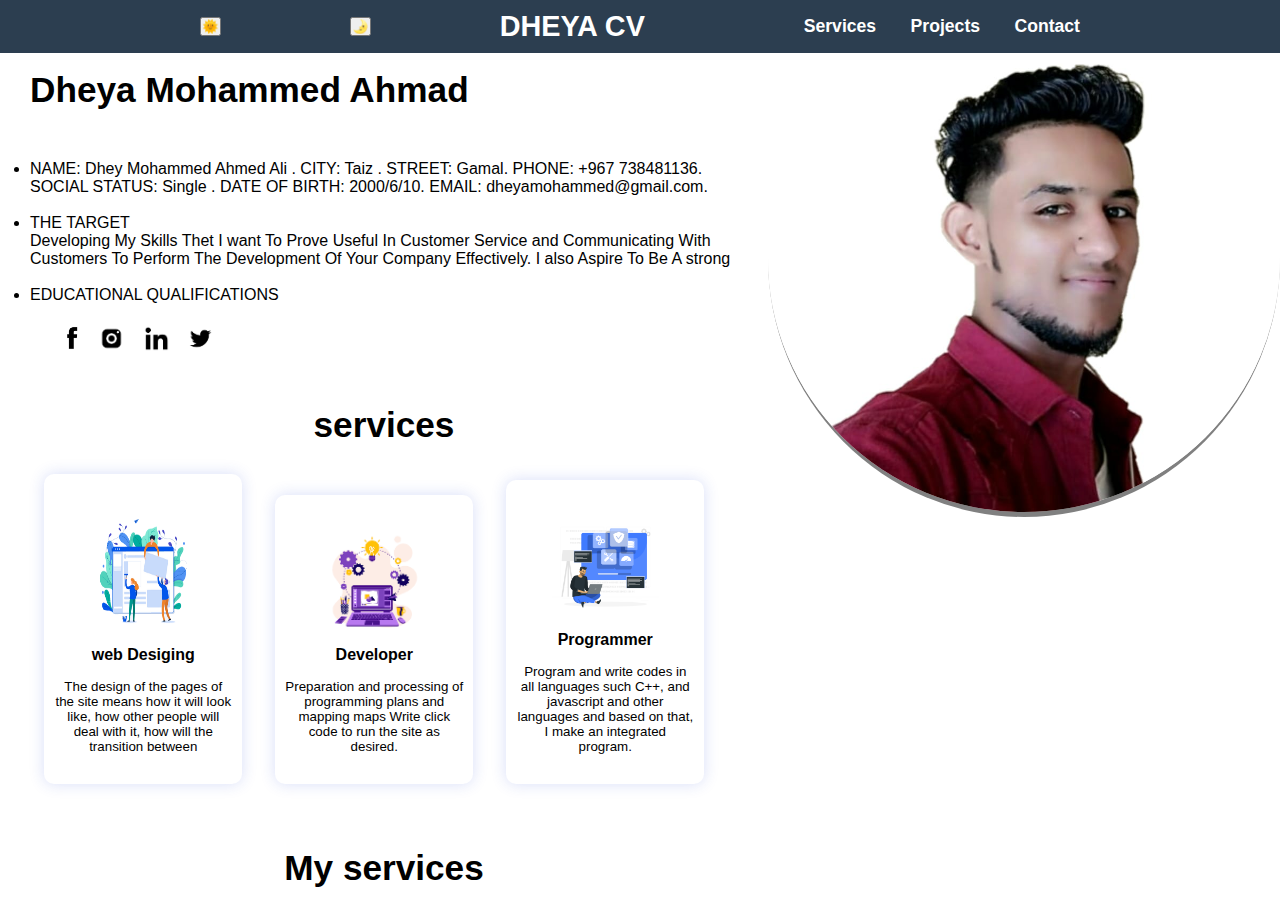
<file: index.html>
<!DOCTYPE html>
<html lang="en">
<head>
    <meta charset="UTF-8">
    <meta http-equiv="X-UA-Compatible" content="IE=edge">
    <meta name="viewport" content="width=device-width, initial-scale=1.0">
    <title>Dheya[cv]</title>
    <link rel="stylesheet" href="style.css">
    <script src="jquery-3.6.1.js"></script>
    <script>
        $(document).ready(function(){
            $('#b1').click(function(){
                $('body').css({
                            'color':'black',
                            'background':'white'
                });
            })
        });

        $(document).ready(function(){
            $('#b2').click(function(){
                $('body').css({
                            'color':'white',
                            'background':'black'
                });
            })
        });
    </script>


</head>
<body >
   
    <header>
        <button id="b1" title="الوضع النهاري ">🌞</button>
        <button id="b2" title="الوضع الليلي">🌛</button>
        <a class="logo">dheya   cv</a>
        <nav class="navigation">
            <a href="#services">Services</a>
            <a href="#projects">Projects</a>
            <a href="#form-box">Contact</a>
        </nav>
    </header>


    

<!--<select dir="rtl" id="color" onchange="document.body.style.background=document.getElementById('color').value;">
    <option value="white">المظهر الأساسي</option>
    <option value="red">خلفية حمراء</option>
    <option value="green">خلفية خضراء</option>
    <option value="blue">خلفية زرقاء</option>
    <option value="gray">خلفية فضية</option>
    <option value="black">خلفية سوداء</option>
    <option value="silver">خلفية رصاصية</option>
</select>
-->



    <div class="profile" >
        <img src="img/dheya2.jpg" >
    </div>
   <div class="profile-info">

        <h1>Dheya Mohammed Ahmad</h1>
              <p class="about">
             <ul>
                <li>NAME: Dhey Mohammed Ahmed  Ali  .  CITY: Taiz  . STREET:  
                    Gamal. PHONE:  +967 738481136.  SOCIAL STATUS: Single . 
                    DATE OF BIRTH:  2000/6/10.  EMAIL: dheyamohammed@gmail.com.</li><br>
               
                
                <li>THE TARGET</li>
                <p>Developing My Skills Thet I want To Prove Useful In 
                    Customer Service and Communicating With 
                    Customers To Perform The Development Of Your Company Effectively. I also Aspire To Be A strong </p><br>
                    <li> EDUCATIONAL QUALIFICATIONS </li>
                    <!--<P>Bachelor Of IT   2017-2022  . National University</P>
                    <p>Bachelor Of Accounting  2018-2022   .    National University</p><br>
                    <li>EXPERITONCES</li><br>
                    <li>COURSES AND CERIFICATES </li><br>
                    <li>PROFESSIONAL SKILLS</li><br>
                    <li>LANGUAGES</li><br>
                    <li>REFERENCES</li>-->

             </ul>
               </p>

                   <div class="social">
                     <img src="img/Facebook.png" title="Facebook">
                     <img src="img/Instagram.png" title="Instagram">
                     <img src="img/linkedin.png" title="linkedin">
                     <img src="img/twiter.png" title="twiter">
                   </div>

     <!--services-->
                 <h2>services</h2>
            <div class="services" id="services">
                     <img src="img/web2.png" height="128px">
                     <p><b>web Desiging</b></p>
                <small>
                    The design of the pages of the site means how it will look like,
                    how other people will deal with it,
                    how will the transition between
                 </small>
          </div>
   
    <div class="services">
        <img src="img/images (9).png" >
        <p><b>Developer</b></p>
        <small>
          Preparation and processing of programming plans and mapping maps
          Write click code to run the site as desired.

             </small>
    </div>
    <div class="services">
        <img src="img/web5.png" </div> 
        <p><b>Programmer</b></p>
        <small>
           Program and write codes in all  languages such C++,
           and javascript and other languages and  based on that,
           I make an  integrated program.
             </small>

         </div>

        <!--My service -->

          
            <h2 class="title">My services</h2>
            <div class="content">
                <div class="card">
                    
                    <div class="info">
                        <h3>Script Writing</h3>
                        <p>Research and write scripts for different topics that can then be directly recorded for video production</p>
                    </div>
                </div>
                <div class="card">
                   
                    <div class="info">
                        <h3>Video Production</h3>
                        <p>Record and shoot videos taking into consideration proper settings, followed by production & post-production work</p>
                    </div>
                </div>
                <div class="card">
                    
                    <div class="info">
                        <h3>Curriculum Development</h3>
                        <p>Develop complete curriculums for various technical topics to produce digital transformative courses</p>
                    </div>
                </div>
            </div>
        
        
         <!--works project-->
         <h2 class="styl">My projects  work</h2>
         <div class="projects" id="projects">
            <a href="index1.html"><img src="img/portfolio1 (1).jpg" title="Web Design" width="25px" height="250px"></a>
            <a href="index1.html"><img src="img/portfolio1 (2).jpg"  title="Web Design"  width="25px" height="250px"></a>
            <a href="index1.html"> <img src="img/portfolio1 (3).jpg"  title="Web Design"  width="25px" height="250px"></a>
            <a href="index1.html">  <img src="img/mg.jpg"  title="Web Design"  width="25px" height="250px"></a>
            <a href="index1.html"> <img src="img/about1.jpg" title="Web Design"  width="25px" height="250px"></a>
            <a href="index1.html"> <img src="img/pic6.jpeg" title="Web Design"  width="25px" height="250px"></a>
         </div>

               <!-- Form Email-->
         <div class="form-box" id="form-box">
                <h2 class="dddd">Contact Me</h2>
             <form >
                <div class="input-group">
                <input type="text" placeholder="First name" >
                <input type="text" placeholder="Last name ">
          </div>
          <div class="input-group">
            <input type="number" placeholder="Phone number" >
            <input type="email" placeholder="E-mail">
      </div>
      <div class="text-area">
       <textarea rows="5" placeholder="write  your Message"></textarea>
      </div>
      <button  type="submit" class="sub" title="Are you sure ?">Send Message !!</button>
        </form>
    </div>

           <!-- Contact me-->
           <div class="cont">
            <img src="img/mail.png"><span>dheyamohammed@gmail.com</span>
            <img src="img/phone.png"><span>+967 738481136</span>
           </div>
           <div class="copy">
            <p>Copyriht @ By Dheya 2022</p>
           </div>


    </div>
</body>
</html>
</file>
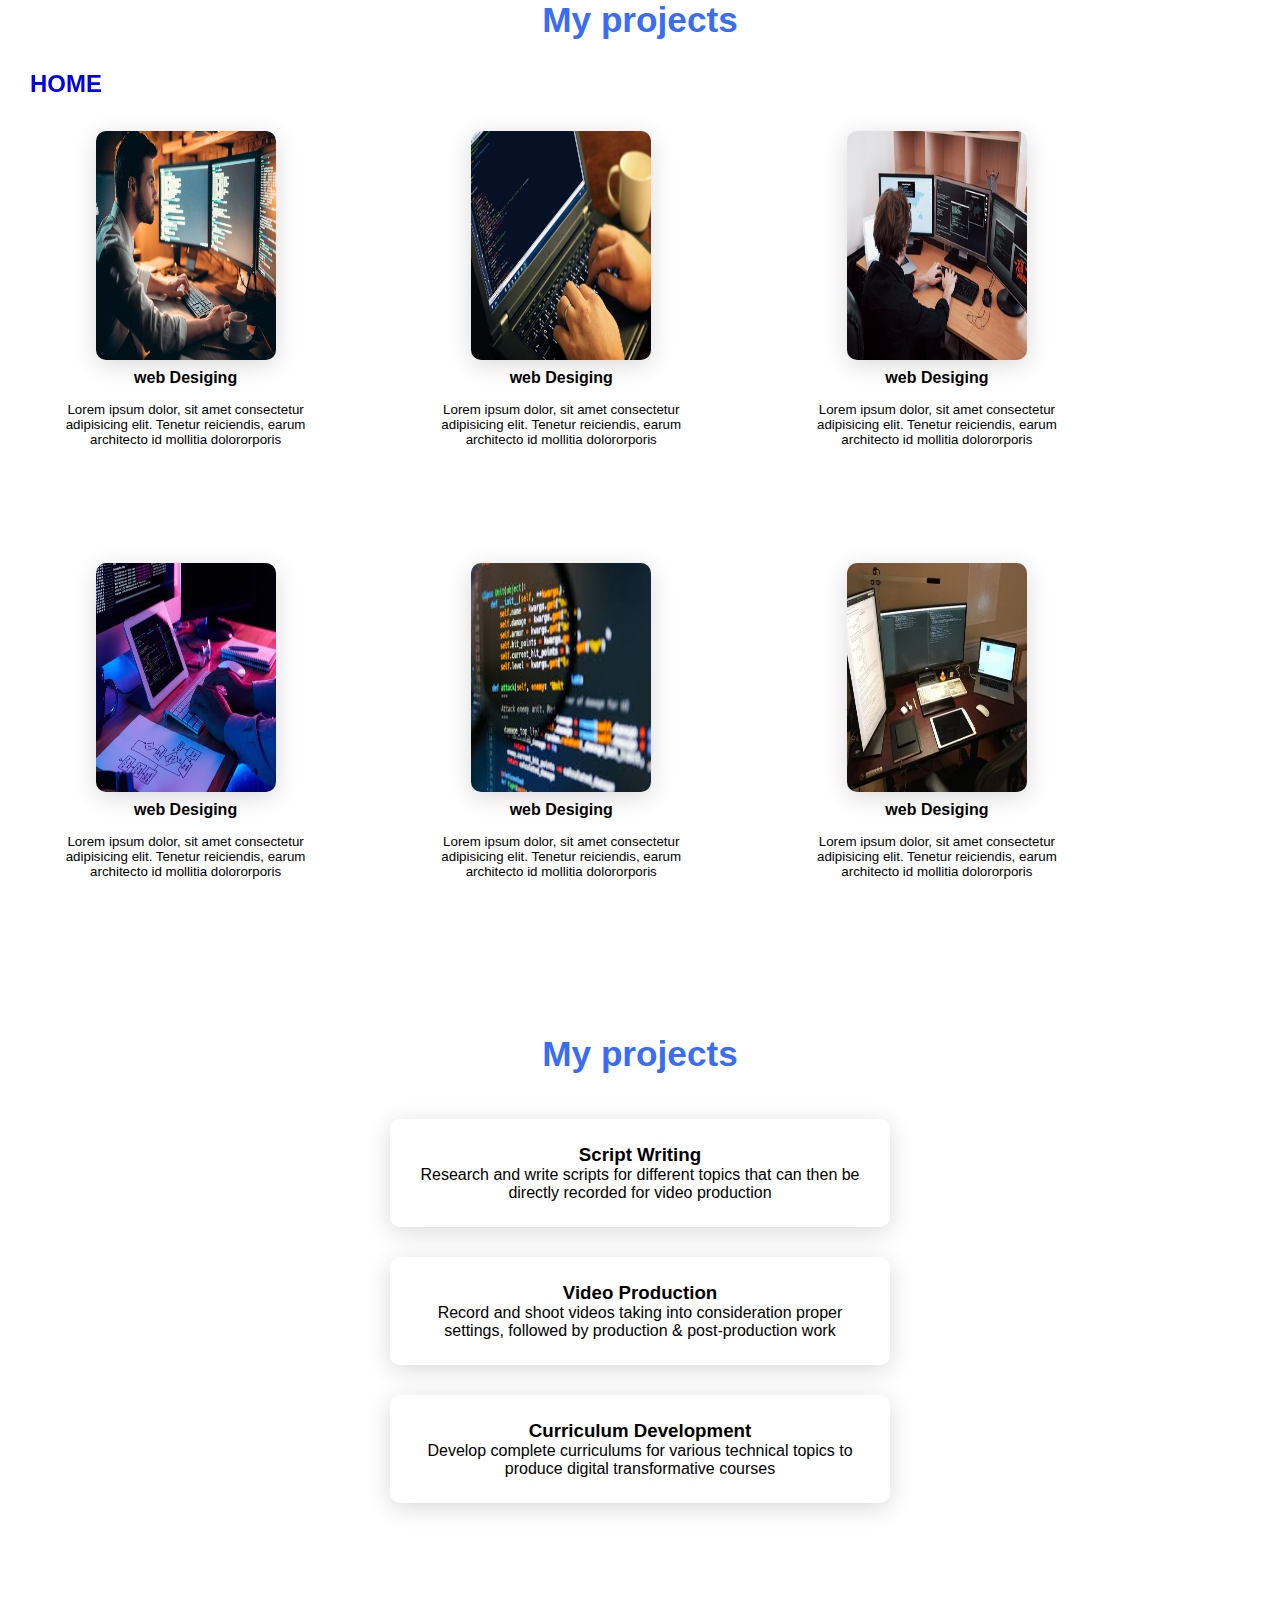
<file: index1.html>
<!DOCTYPE html>
<html lang="en">
<head>
    <meta charset="UTF-8">
    <meta http-equiv="X-UA-Compatible" content="IE=edge">
    <meta name="viewport" content="width=device-width, initial-scale=1.0">
    <title>Document</title>
    <link rel="stylesheet" href="styel1.css">
</head>
<body>
     <!--services-->
     <h2 class="style">My projects</h2>
    <a href="index.html"> <h2 class="home"> Home</h2></a>
     <div class="services">
         <img src="img/pic2.jpg"  height="229px">
         <p><b>web Desiging</b></p>
         <small>
             Lorem ipsum dolor, sit amet consectetur
             adipisicing elit. Tenetur reiciendis, earum 
             architecto id mollitia dolororporis
              </small>
     </div>
    
     <div class="services">
         <img src="img/pic3.jpg" height="229px" >
         <p><b>web Desiging</b></p>
         <small>
             Lorem ipsum dolor, sit amet consectetur
             adipisicing elit. Tenetur reiciendis, earum 
             architecto id mollitia dolororporis
              </small>
     </div>
     <div class="services">
         <img src="img/pic4.jpg" height="229px" >
         <p><b>web Desiging</b></p>
         <small>
             Lorem ipsum dolor, sit amet consectetur
             adipisicing elit. Tenetur reiciendis, earum 
             architecto id mollitia dolororporis
              </small>
     </div>





     <div class="services">
        <img src=" img/mg.jpg"  height="229px">
        <p><b>web Desiging</b></p>
        <small>
            Lorem ipsum dolor, sit amet consectetur
            adipisicing elit. Tenetur reiciendis, earum 
            architecto id mollitia dolororporis
             </small>
    </div>
   
    <div class="services">
        <img src="img/pic5.jpeg"  height="229px">
        <p><b>web Desiging</b></p>
        <small>
            Lorem ipsum dolor, sit amet consectetur
            adipisicing elit. Tenetur reiciendis, earum 
            architecto id mollitia dolororporis
             </small>
    </div>
    <div class="services">
        <img src="img/pic6.jpeg"  height="229px">
        <p><b>web Desiging</b></p>
        <small>
            Lorem ipsum dolor, sit amet consectetur
            adipisicing elit. Tenetur reiciendis, earum 
            architecto id mollitia dolororporis
             </small>
    </div>


    <section class="cards" id="services">
        <h2 class="title">My projects</h2>
        <div class="content">
            <div class="card">
                <div class="icon">
                    <i class="fas fa-edit"></i>
                </div>
                <div class="info">
                    <h3>Script Writing</h3>
                    <p>Research and write scripts for different topics that can then be directly recorded for video production</p>
                </div>
            </div>
            <div class="card">
                <div class="icon">
                    <i class="fas fa-video"></i>
                </div>
                <div class="info">
                    <h3>Video Production</h3>
                    <p>Record and shoot videos taking into consideration proper settings, followed by production & post-production work</p>
                </div>
            </div>
            <div class="card">
                <div class="icon">
                    <i class="fas fa-graduation-cap"></i>
                </div>
                <div class="info">
                    <h3>Curriculum Development</h3>
                    <p>Develop complete curriculums for various technical topics to produce digital transformative courses</p>
                </div>
            </div>
        </div>
    </section>
</body>
</html>
</file>
<file: style.css>
*{
    margin: 0;
    padding: 0;
    box-sizing: border-box;
}

body{
    background-color: white;
    font-family: sans-serif;
}
.profile{
    width: 40%;
    float: right;
}

.profile img{
    width: 100%;
    height: 100%;
    border-radius: 50%;
    border-bottom: 5px solid gray;
}

.about{
    margin-left: 15px;

}
.about li{
    font-weight: bold;
    font-size: 10px;
}

.profile-info{
    width: 60%;
    height: 100vh;
    float: left;
    padding: 0 30px;
    overflow: scroll;
    overflow-x: hidden;
}
.profile-info::-webkit-scrollbar{
   width: 0;
}
.profile-info h1{
    margin-top: 70px;
    margin-bottom: 50px;
    font-size: 2.2em;
}

.social{
    margin-top: 20px;
    margin-left: 25px;
}
.social img{
    width: 25px;
    margin-right: 15px;
    cursor: pointer;
    transition: 2s;
}
.social img:hover{
    transform: rotate(360deg);
}
.profile-info h2{
    margin-top: 50px;
    margin-bottom: 15px;
    justify-content: center;
    display: flex;
   
    font-size: 2.2em;
    font-weight: bold;
  
  }
  .services{
    display: inline-block;
    width: 28%;
    padding: 30px 10px;
    margin: 2%;
    text-align: center;
    box-shadow: 0 0 15px rgba(37, 73, 214, 0.18);
    border-radius: 10px;
    transition: 0.7s ease;
    }
    .services:hover {
        transform: scale(1.1);
    }
    .services img{
        width: 60%;
       margin: 5px;
      }
    .services small{
        padding-top: 15px;
        display: block;
    }
    .projects{


    }



    .projects img{
        width: 31%;
        padding: 4px;
        margin-bottom: 5px;
        margin-left: 3px;
        border: 1px solid gray;
        cursor: pointer;    
    }
   
   
    .form-box{
        margin-top: 30px;
       }
       .input-group input{
           width: 45%;
           border: 0;
           outline: none !important;
           padding: 10px;
           background-color: rgba(238, 237, 237, 0.895);
           margin: 2%;
           
       
       }
       .text-area textarea{
           width: 95%;
           border: 0;
           outline: none !important;
           padding: 10px;
           background-color: rgba(238, 237, 237, 0.895);
           margin: 2%;
           
       }
       .sub{
           
           border: 0;
           outline: none !important;
           padding: 10px;
           background-color: rgba(15, 155, 215, 0.943);
           margin: 2%;
           font-weight: bold;
           color: white;
           cursor: pointer;
       
       }
       .cont{
        margin: 5% 0 5% 25%;
        width: 65%;
    
    }
    .cont img{
        width: 20px;
        margin: -5px 10px;
    
    }
    .cont span{
        margin: 3%;
    
    }
    .copy{
        text-align: center;
        margin-bottom: 30px;
        color: gray;
    }
    @media only screen and (max-width:900px){
        .profile-info{
            width: 95%;
        }
        .profile{
            width: 95%;
        }
        .profile img{
            width: 90%;
        }
        .services{
            width: 95%;
            margin-top: 15px;
        }
        .cont span{
            font-size: 10px;
            
        }
        .cont img{
            width: 12px;
        }
    }
    
header {
    background-color:#2c3e50;
    width: 100%;
    position: fixed;
    z-index: 999;
    display: flex;
    justify-content: space-between;
    align-items: center;
    padding: 10px 200px ;
}

.logo{
    text-decoration: none;
    color: white;
    text-transform: uppercase;
    font-weight: 700;
    font-size: 1.8em;
}


.navigation a{
    color: white;
    text-decoration: none;
    font-size: 1.1em;
    font-weight: bold;
    padding-left: 30px;
}


 .header #b1{
    position: fixed;
    top: 1px;
    font-size: 18px;
    border-radius: 66px 0px 0px 66px;
    width: 40px;
    outline: none;
    background-color: black;
    border: 1px solid silver;
    transition: 1s;
}
 .header#b2{
    position: fixed;
    top: 1px;
    left: 40px;
    font-size: 18px;
    border-radius: 0px 66px 66px 0px;
    width: 40px;
    outline: none;
    background-color:black;
    border: 1px solid silver;
    transition: 1s;
}
 header #b1:hover,#b2:hover{
    background: blue;
    box-shadow: 1px 1px 10px gray;
}

.content {
    display: flex;
    justify-content: center;
    flex-direction: row;
    flex-wrap: wrap;
    
}
.info {
    text-align: center;
}
.info h3{
    color: #0c0c0d;
    font-size: 1.2em;
    font-weight: 700;
    margin: 10px;
}
.card {
    background-color: #fff;
    width: 400px;
    box-shadow: 0 5px 25px rgba(1 1 1 / 15%);
    border-radius: 10px;
    padding: 25px;
    margin: 15px;
  transition: 0.7s ease;
}
    .card:hover {
        transform: scale(1.1);
    }
</file>
<file: styel1.css>
*{
    margin: 0;
    padding: 0;
    box-sizing: border-box;
}

body{
 background-color: #fff;
    font-family: sans-serif;
}
.home{
    margin-left: 30px;
    text-transform: uppercase;
    position: fixed;
   
}



.services{
    display: inline-block;
    width: 25%;
    padding: 30px 10px;
    margin: 2%;
    text-align: center;

    border-radius: 10px;
    transition: 0.7s ease;
}

.services img{
    width: 60%;
   margin: 5px;
  }
.services small{
    padding-top: 15px;
    display: block;
}
.services:hover {
    transform: scale(1.1);
}




.projects img{
    width: 31%;
    padding: 4px;
    margin-bottom: 5px;
    margin-left: 3px;
    border: 1px solid gray;
    cursor: pointer;    
}

.style{
    justify-content: center;
    display: flex;
    justify-content: center;
    color: #3a6cf4;
    font-size: 2.2em;
    font-weight: 800;
    margin-bottom: 30px;
}
.title{
    justify-content: center;
    display: flex;
    justify-content: center;
    color: #3a6cf4;
    font-size: 2.2em;
    font-weight: 800;
    margin-bottom: 30px; 
}

.services img{
    width: 60%;
    margin: 5px;
    margin: 5px;
    box-shadow: 0 5px 25px rgba(1 1 1 / 15%);
    border-radius: 10px;
    transition: 0.7s ease;
}

.services:hover {
    transform: scale(1.1);
}


section {
    padding: 100px 200px;
}
.content {
    display: flex;
    justify-content: center;
    flex-direction: row;
    flex-wrap: wrap;
}


.info {
    text-align: center;
}


.card {
    background-color: #fff;
    width: 500px;
    box-shadow: 0 5px 25px rgba(1 1 1 / 15%);
    border-radius: 10px;
    padding: 25px;
    margin: 15px;
    transition: 0.7s ease;
}

.card:hover {
    transform: scale(1.1);
}
</file>
